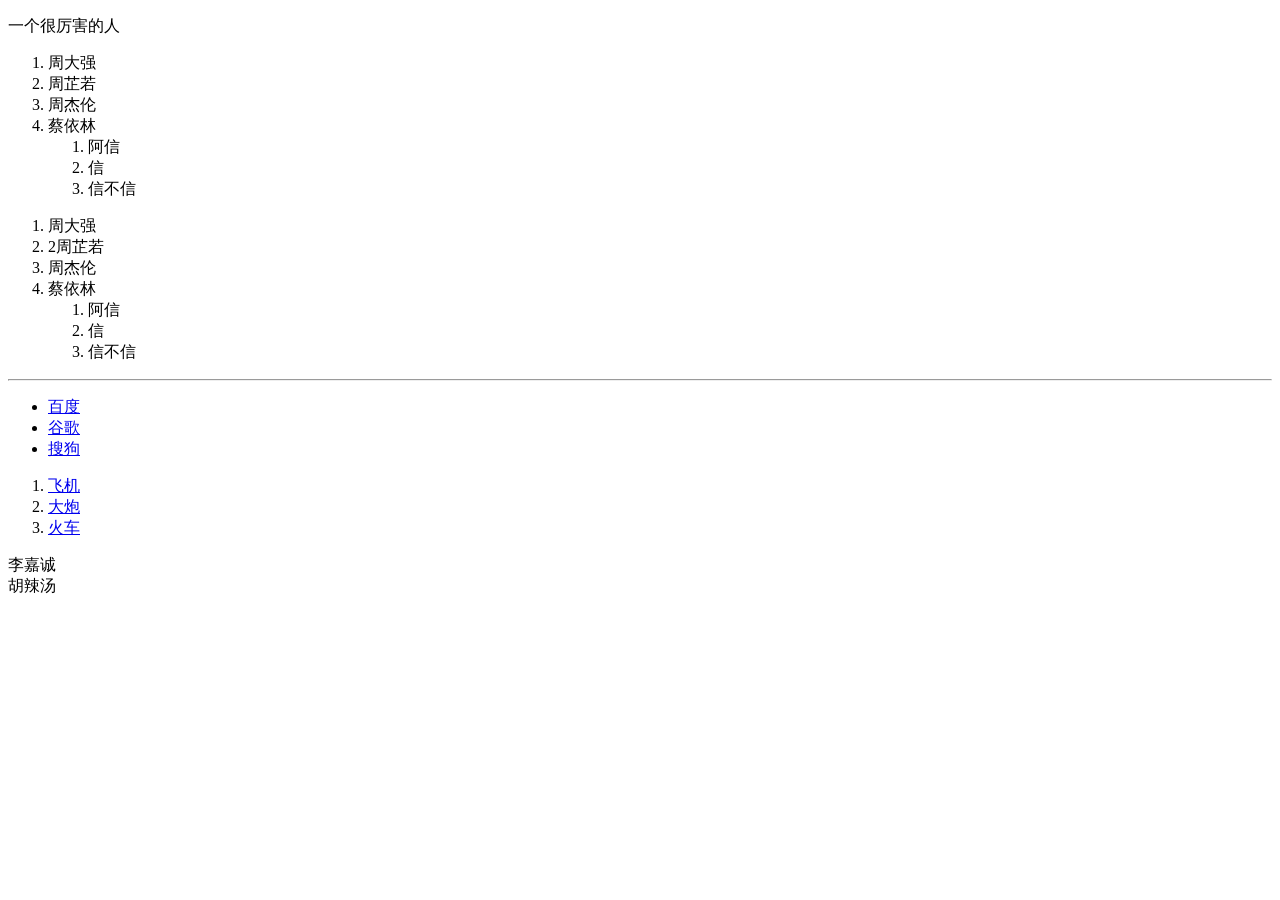
<file: Day6-xpath/index.html>
<!DOCTYPE html>
<html lang="en">
<head>
    <meta charset="UTF-8" />
    <title>Title</title>
</head>
<body>
    <div>
        <p>一个很厉害的人</p>
        <ol>
            <li id="10086">周大强</li>
            <li id="10010">周芷若</li>
            <li class="joy">周杰伦</li>
            <li class="jolin">蔡依林</li>
            <ol>
                <li>阿信</li>
                <li>信</li>
                <li>信不信</li>
            </ol>
        </ol>
        <ol>
            <li id="100862">周大强</li>
            <li id="100102">2周芷若</li>
            <li class="joy">周杰伦</li>
            <li class="jolin">蔡依林</li>
            <ol>
                <li>阿信</li>
                <li>信</li>
                <li>信不信</li>
            </ol>
        </ol>
    </div>
    <hr />
    <ul>
        <li><a href="http://www.baidu.com">百度</a></li>
        <li><a href="http://www.google.com">谷歌</a></li>
        <li><a href="http://www.sogou.com">搜狗</a></li>
    </ul>
    <ol>
        <li><a href="feiji">飞机</a></li>
        <li><a href="dapao">大炮</a></li>
        <li><a href="huoche">火车</a></li>
    </ol>
    <div class="job">李嘉诚</div>
    <div class="common">胡辣汤</div>
</body>
</html>
</file>
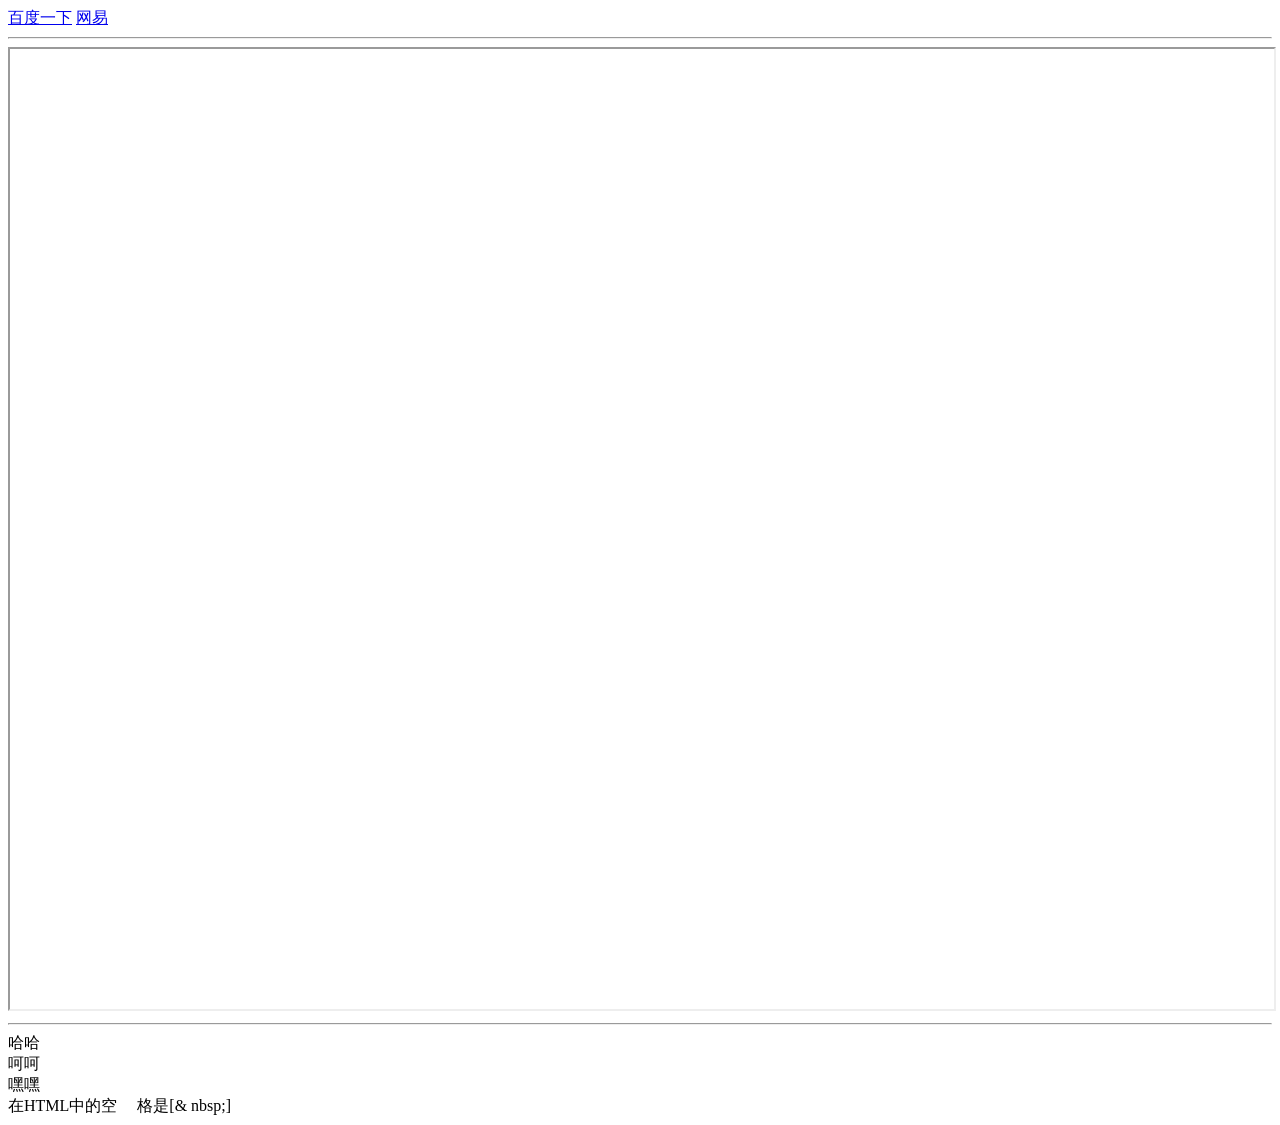
<file: Day3-HTML+CSS/03_HTML语法.html>
<!DOCTYPE html>
<html lang="en">
<head>
    <meta charset="UTF-8">
    <title>小卷知道</title>
</head>
<body>
<a href="https://www.baidu.com" target="cxj">百度一下</a><!-- target 打开方式 -->
<a href="https://www.163.com" target="cxj">网易</a>
<hr>
<!--用这个可以把别人的网站，展示到自己的页面上-->
    <iframe style="width: 100%; min-height: 960px" src="https://www.baidu.com" name="cxj"></iframe>
<!--没有办法拿到链接中显示出来的内容，只能进去到链接之后才能拿到-->
<hr>
哈哈<br /><!-- br 换行 -->
呵呵<br />
嘿嘿<br />
在HTML中的空&nbsp;&nbsp;&nbsp;&nbsp;&nbsp;格是[& nbsp;]
</body>
</html>
</file>
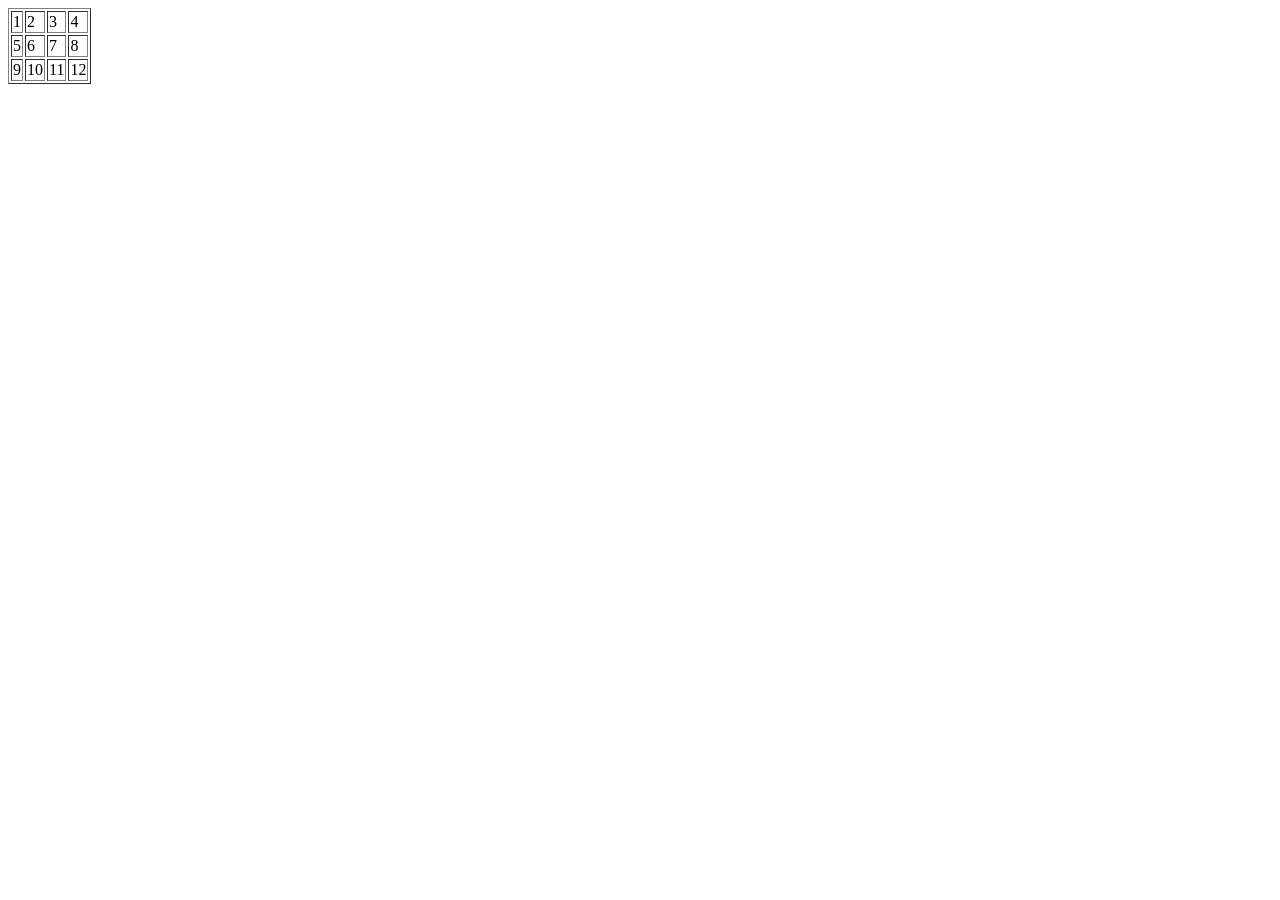
<file: Day3-HTML+CSS/04_表格.html>
<!DOCTYPE html>
<html lang="en">
<head>
    <meta charset="UTF-8">
    <title>Title</title>
</head>
<body>
<!--表格-->
    <table border="1">
        <tr>
            <td>1</td>
            <td>2</td>
            <td>3</td>
            <td>4</td>
        </tr>
        <tr>
            <td>5</td>
            <td>6</td>
            <td>7</td>
            <td>8</td>
        </tr>
        <tr>
            <td>9</td>
            <td>10</td>
            <td>11</td>
            <td>12</td>
        </tr>
    </table>
<!--注意：
    我们在elements看到的HTML代码不一定是我们真正的代码
    这里面看到的内容，是网页实时状态的内容，包括浏览器解释执行html,css,js等等各种语言的执行，还有一些浏览器额外增加的一些内容
    -->
</body>
</html>
</file>
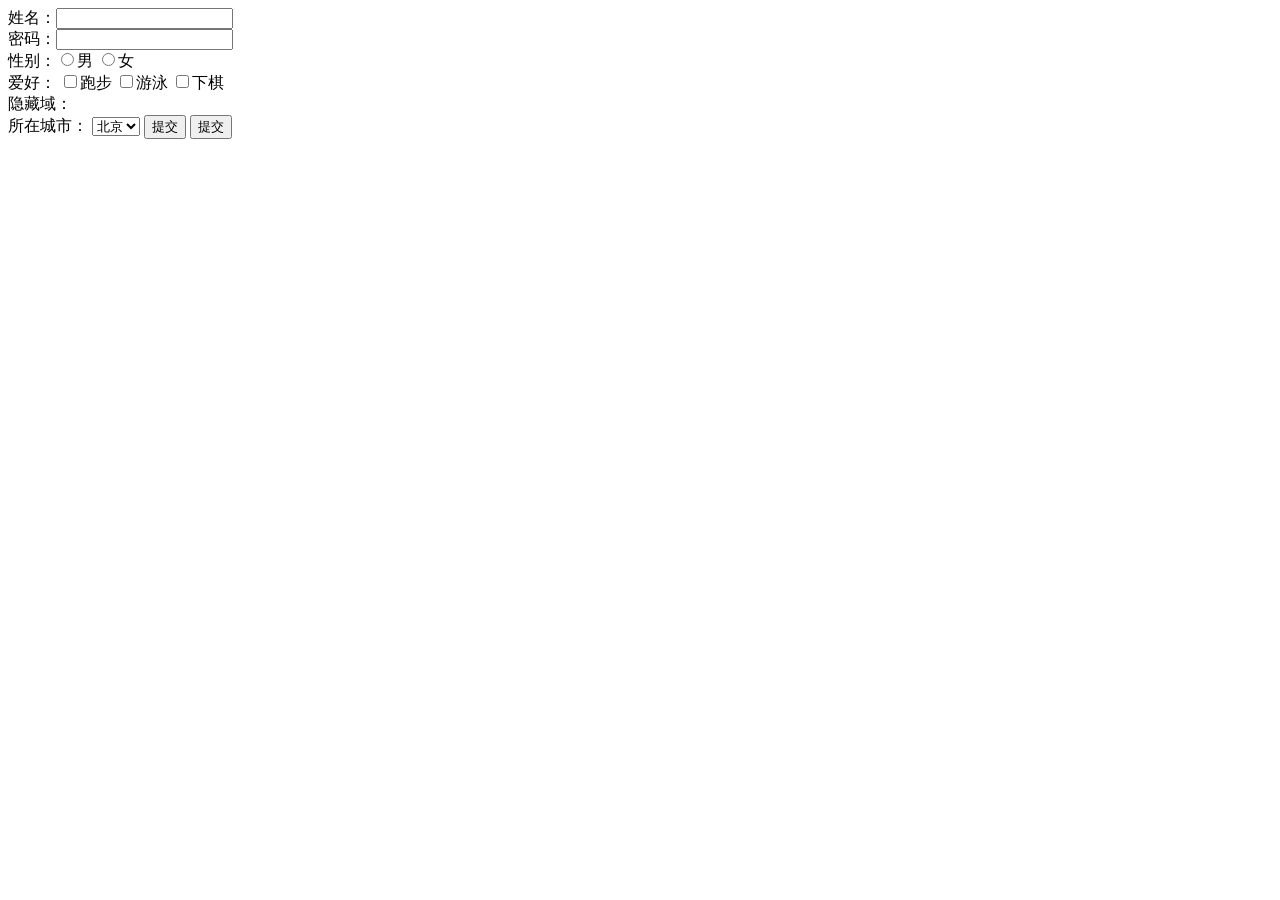
<file: Day3-HTML+CSS/05_表单.html>
<!DOCTYPE html>
<html lang="en">
<head>
    <meta charset="UTF-8">
    <title>Title</title>
</head>
<body>
  <!-- 单子 -->
  <!-- 用户注册 -->
  <!-- method表示请求方式，对应的是http协议的数据传输方式
       GET:参数被放在url中；Post:参数不在url中，单独提交
       action是表单提交到什么url-->
  <form action="" method="">
    姓名：<input type="text" /> <br><!-- 文本框 -->
    密码：<input type="password" /> <br><!-- 密码框 -->
    性别：<input name="gander" value="man" type="radio" />男 <input name="gander" value="woman" type="radio" />女<br><!-- 单选按钮 -->
    爱好：
    <input type="checkbox" name="hobby" value="run" />跑步
    <input type="checkbox" name="hobby" value="swim" />游泳
    <input type="checkbox" name="hobby" value="chess" />下棋 <br><!-- 多选按钮 -->
    <!-- 有些数据是不方便给用户看的，就会用到隐藏域
         用户是看不到，但表单中是有的-->
    隐藏域：<input type="hidden" value="优秀陈小卷" name="secret" /> <br>
    所在城市：
    <select name="city"><!-- 下拉列表 -->
      <option value="beijing">北京</option>
      <option value="shanghai">上海</option>
      <option value="shenzhen">深圳</option>
      <option value="guangzhou">广州</option>
    </select>
    <!-- 各种按钮 -->
    <!-- 纯按钮，想要添加功能必须要用js脚本来配合 -->
    <input type="button" value="提交" onclick="javascript:console.log(123)">
    <!-- 提交按钮，提交表单给服务器
         点击该按钮之后，会自动把表单中的所有内容，做一个整合
         name属性的值:value属性的值-->
    <input type="submit" value="提交">
  </form>

</body>
</html>
</file>
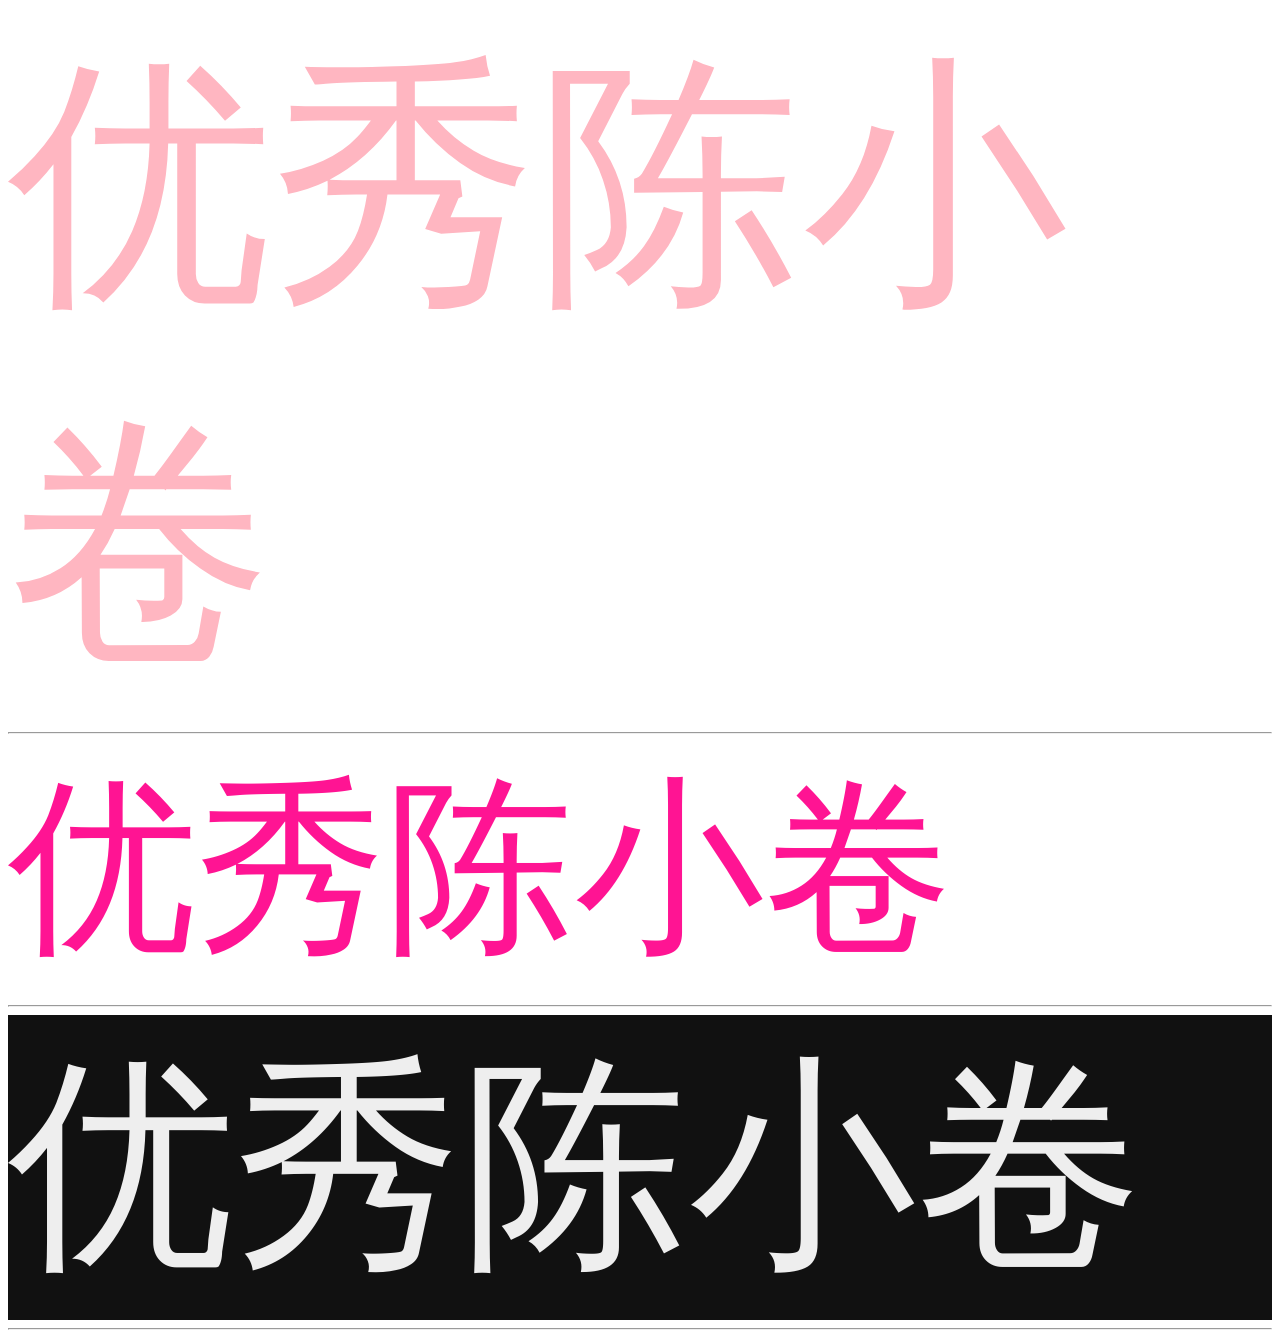
<file: Day3-HTML+CSS/06_初始CSS.html>
<!DOCTYPE html>
<html lang="en">
<head>
    <meta charset="UTF-8">
    <title>Title</title>
  <!-- css 层叠样式表
       三种引入方式：
       1.通过style标签引入css样式
       2.通过style属性
       3.通过link导入css文件

       HTML：形成基本的页面结构
       css:美化页面
       js:让页面可以有更多交互，动态渲染一些资源-->
  <style>
    /* css的注释 */
    /* id值表示在页面上找到对应id的元素，附上相关样式 */
    #div1 {
      font-size: 7cm;
      color: lightpink;
    }
  </style>
  <link href="div3.css" rel="stylesheet">
</head>
<body>
<div id="div1">优秀陈小卷</div>
<hr>
<div id="div2" style="font-size: 5cm;color: deeppink">优秀陈小卷</div>
<hr>
<div id="div3" >优秀陈小卷</div>
<hr>
</body>
</html>
</file>
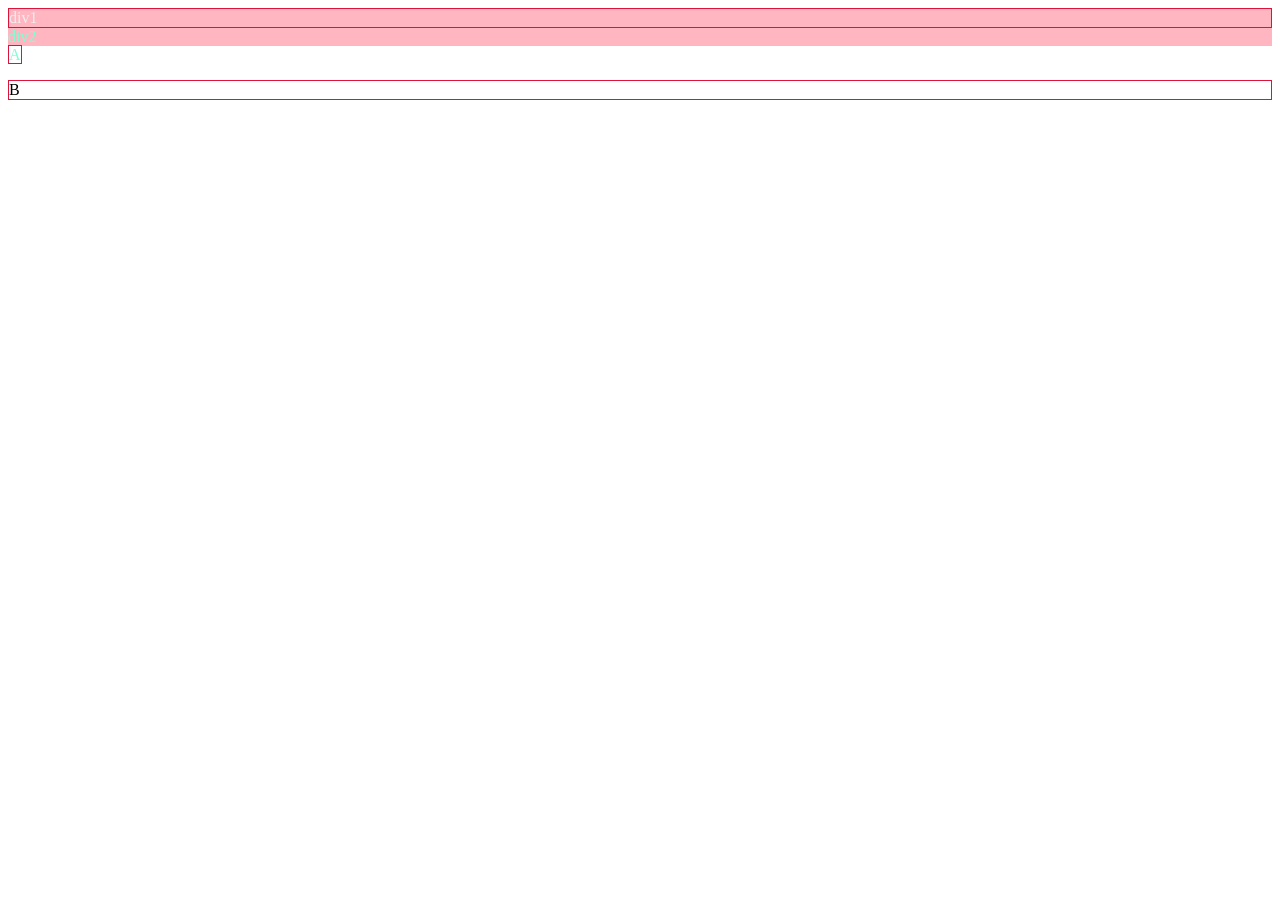
<file: Day3-HTML+CSS/07_CSS选择器.html>
<!DOCTYPE html>
<html lang="en">
<head>
    <meta charset="UTF-8">
    <title>Title</title>
    <style>
      /* 通过选择器可以定位页面上的标签 */
      /* 爬虫通常可以利用css的选择器来定位页面上的内容，方便做数据提取 */

      /* 我要给所有的div都变黑 */
      /* 标签选择器，直接写出标签名字就行 */
      div {
        background-color: lightpink;
      }
      #div1{
        color: #eeeeee;
      }
      /* 类选择器，.后面跟着类目 */
      .div1{
        border: 1px solid crimson;
      }
      .div2{
        color: aquamarine;
      }
      /* 后代选择器，语法：
         选择器1 选择器2......*/
    </style>

</head>
<body>
<!-- html标签的class属性可以有多个值，表示可以被多个类选中 -->
  <div class="div1" id="div1">div1</div>
  <div id="div2" class="div2">div2</div>
  <span class="div1 div2">A</span>
  <p class="div1">B</p>

</body>
</html>
</file>
<file: Day3-HTML+CSS/div3.css>
#div3 {
    font-size: 6cm;
    color: #eee;
    background-color: #111;
}
</file>
